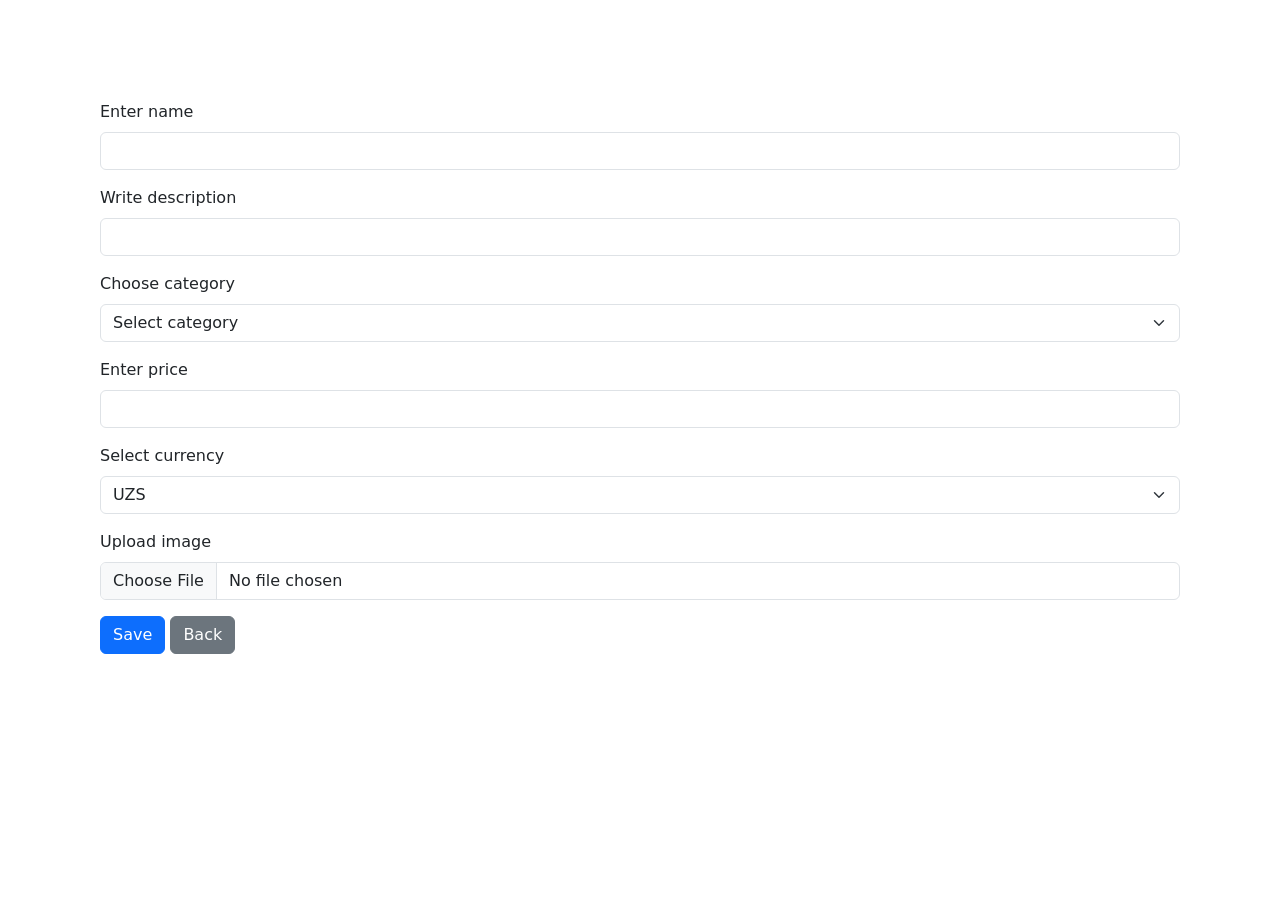
<file: src/main/resources/views/advertisement/create.html>
<!DOCTYPE html>
<html lang="en" xmlns:th="http://www.thymeleaf.org">
<head>
    <meta charset="UTF-8">
    <title>Create Advertisement</title>
    <link href="https://cdn.jsdelivr.net/npm/bootstrap@5.3.3/dist/css/bootstrap.min.css" rel="stylesheet"
          integrity="sha384-QWTKZyjpPEjISv5WaRU9OFeRpok6YctnYmDr5pNlyT2bRjXh0JMhjY6hW+ALEwIH" crossorigin="anonymous">
</head>
<body>
<div style="margin: 100px">
    <form th:action="@{/advertisement/create}" method="post" enctype="multipart/form-data">
        <div class="mb-3">
            <label for="name" class="form-label">Enter name</label>
            <input type="text" class="form-control" id="name" name="name" required>
        </div>

        <div class="mb-3">
            <label for="description" class="form-label">Write description</label>
            <input type="text" class="form-control" id="description" name="description" required>
        </div>

        <div class="mb-3">
            <label for="category" class="form-label">Choose category</label>
            <select class="form-select" id="category" name="category" required>
                <option value="" disabled selected hidden>Select category</option>
                <option value="sport">Sport</option>
                <option value="cars">Cars</option>
                <option value="devices">Devices</option>
            </select>
        </div>

        <div class="mb-3">
            <label for="price" class="form-label">Enter price</label>
            <input type="number" class="form-control" id="price" name="price" required min="0" step="0.01">
        </div>

        <div class="mb-3">
            <label for="currency" class="form-label">Select currency</label>
            <select class="form-select" id="currency" name="currency" required>
                <option value="UZS">UZS</option>
                <option value="USD">USD</option>
                <option value="RUB">RUB</option>
            </select>
        </div>

        <div class="mb-3">
            <label for="image" class="form-label">Upload image</label>
            <input type="file" class="form-control" id="image" name="image">
        </div>

        <button type="submit" class="btn btn-primary">Save</button>
        <a href="/advertisement/ads" class="btn btn-secondary">Back</a>
    </form>
</div>
</body>
</html>
</file>
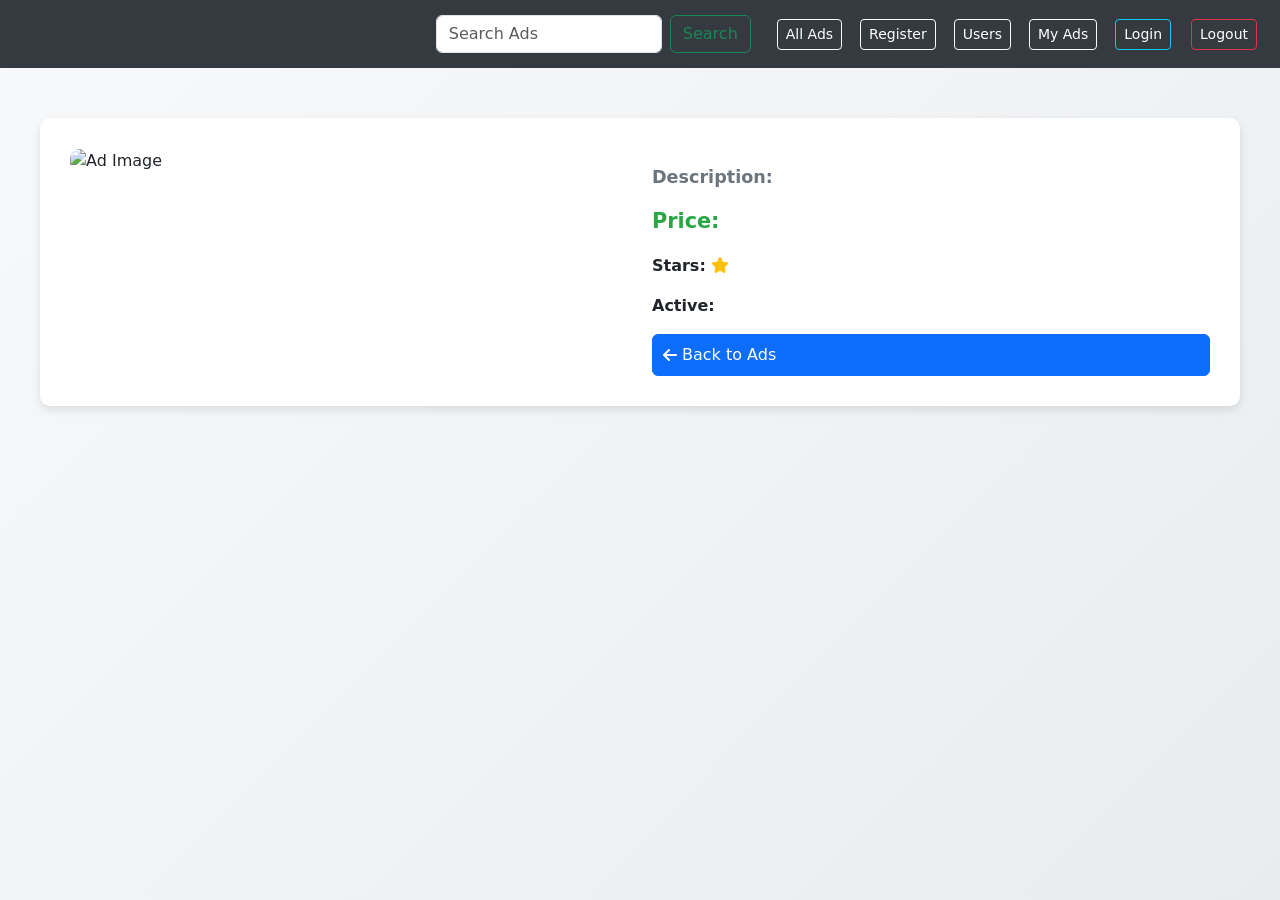
<file: src/main/resources/views/advertisement/infoPage.html>
<!DOCTYPE html>
<html lang="en" xmlns:th="http://www.thymeleaf.org" xmlns:sec="http://www.thymeleaf.org/extras/spring-security">
<head>
    <meta charset="UTF-8">
    <title>Ad Information</title>
    <link href="https://cdn.jsdelivr.net/npm/bootstrap@5.3.3/dist/css/bootstrap.min.css" rel="stylesheet">
    <link rel="stylesheet" href="https://cdnjs.cloudflare.com/ajax/libs/font-awesome/6.4.2/css/all.min.css">
    <style>
        body {
            background: linear-gradient(135deg, #f8f9fa, #e9ecef);
            min-height: 100vh;
            padding-top: 70px;
        }
        .container {
            background: white;
            padding: 30px;
            border-radius: 10px;
            box-shadow: 0 4px 10px rgba(0, 0, 0, 0.1);
            max-width: 1200px;
        }
        .navbar {
            position: fixed;
            top: 0;
            left: 0;
            width: 100%;
            display: flex;
            justify-content: space-between;
            align-items: center;
            background: #343a40;
            padding: 15px;
            z-index: 1000;
        }
        .navbar a {
            color: white;
            text-decoration: none;
            margin: 0 10px;
            transition: 0.3s;
        }
        .navbar a:hover {
            color: #f8d210;
        }
        .btn-custom {
            display: flex;
            align-items: center;
            gap: 5px;
            padding: 8px 10px;
        }
        .ad-image {
            width: 100%;
            max-height: 400px;
            object-fit: cover;
            border-radius: 10px;
        }
        .description {
            font-size: 1.1rem;
            color: #6c757d;
        }
        .price {
            font-size: 1.3rem;
            font-weight: bold;
            color: #28a745;
        }
        .stars {
            color: #ffc107;
        }
    </style>
</head>
<body>
<!-- Navbar -->
<div class="navbar">
    <span class="text-white" th:text="'Welcome ' + ${userFullName}"></span>

    <div class="d-flex align-items-center">
        <form class="d-flex me-3" role="search">
            <input class="form-control me-2" type="search" placeholder="Search Ads" aria-label="Search">
            <button class="btn btn-outline-success" type="submit">Search</button>
        </form>

        <a th:href="@{/advertisement/ads}" class="btn btn-sm btn-outline-light me-2">All Ads</a>
        <a th:href="@{/auth/create-page}" class="btn btn-sm btn-outline-light me-2" th:unless="${isLoggedIn}">Register</a>
        <a th:href="@{/auth/users}" class="btn btn-sm btn-outline-light me-2" th:if="${isAdmin}">Users</a>
        <a th:href="@{/advertisement/my_ads}" class="btn btn-sm btn-outline-light me-2" th:if="${isLoggedIn}">My Ads</a>
        <a th:href="@{/auth/login}" class="btn btn-sm btn-outline-info" th:unless="${isLoggedIn}">Login</a>
        <a href="#" class="btn btn-sm btn-outline-danger me-2" th:if="${isLoggedIn}" data-bs-toggle="modal" data-bs-target="#logoutModal">Logout</a>
    </div>
</div>

<!-- Ad Information -->
<div class="container mt-5">
    <div class="row">
        <!-- Image Section -->
        <div class="col-md-6">
            <img th:src="${adInfo.imageURL}" alt="Ad Image" class="img-fluid ad-image">
        </div>

        <!-- Details Section -->
        <div class="col-md-6">
            <h2 class="mb-3" th:text="${adInfo.name}"></h2>
            <p class="description"><strong>Description:</strong> <span th:text="${adInfo.description}"></span></p>
            <p class="price"><strong>Price:</strong> <span th:text="${adInfo.price} + ' ' + ${adInfo.currency}"></span></p>

            <!-- Star Rating -->
            <p><strong>Stars:</strong>
                <span class="stars" th:each="i : ${#numbers.sequence(1, adInfo.stars)}">
                    <i class="fas fa-star"></i>
                </span>
            </p>

            <p><strong>Active:</strong>
                <span th:text="${adInfo.isActive} ? 'Yes' : 'No'"></span>
            </p>

            <a th:href="@{/advertisement/ads}" class="btn btn-primary btn-custom">
                <i class="fas fa-arrow-left"></i> Back to Ads
            </a>
        </div>
    </div>
</div>

<!-- Logout Confirmation Modal -->
<div class="modal fade" id="logoutModal" tabindex="-1" aria-labelledby="logoutModalLabel" aria-hidden="true">
    <div class="modal-dialog modal-dialog-centered">
        <div class="modal-content">
            <div class="modal-header">
                <h5 class="modal-title" id="logoutModalLabel">Confirm Logout</h5>
                <button type="button" class="btn-close" data-bs-dismiss="modal" aria-label="Close"></button>
            </div>
            <div class="modal-body">
                Are you sure you want to log out?
            </div>
            <div class="modal-footer">
                <form th:action="@{/auth/logout}" th:method="POST">
                    <button type="submit" class="btn btn-danger">Yes</button>
                </form>
                <button type="button" class="btn btn-secondary" data-bs-dismiss="modal">No</button>
            </div>
        </div>
    </div>
</div>

<script src="https://cdn.jsdelivr.net/npm/bootstrap@5.3.3/dist/js/bootstrap.bundle.min.js"></script>
</body>
</html>
</file>
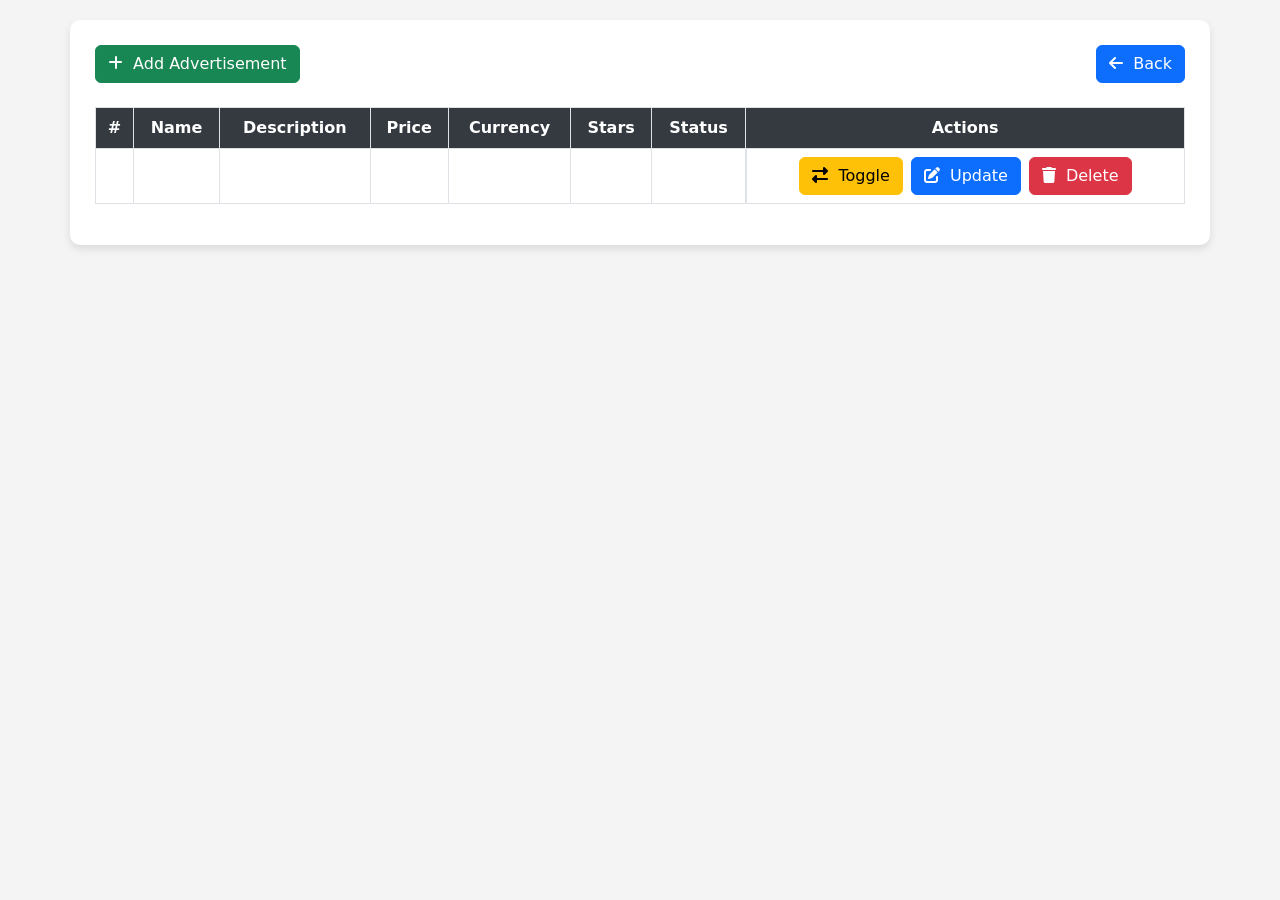
<file: src/main/resources/views/advertisement/myAds.html>
<!DOCTYPE html>
<html lang="en" xmlns:th="http://www.thymeleaf.org">
<head>
    <meta charset="UTF-8">
    <title>My Ads</title>
    <link href="https://cdn.jsdelivr.net/npm/bootstrap@5.3.3/dist/css/bootstrap.min.css" rel="stylesheet">
    <link rel="stylesheet" href="https://cdnjs.cloudflare.com/ajax/libs/font-awesome/6.4.2/css/all.min.css">
    <style>
        body {
            background-color: #f4f4f4;
            padding: 20px;
        }

        .container {
            background: white;
            padding: 25px;
            border-radius: 10px;
            box-shadow: 0 4px 8px rgba(0, 0, 0, 0.1);
        }

        .table th {
            background-color: #343a40;
            color: white;
            text-align: center;
        }

        .table td {
            vertical-align: middle;
            text-align: center;
        }

        .btn-action {
            display: flex;
            justify-content: center;
            gap: 8px;
        }

        .btn i {
            margin-right: 5px;
        }

        .status-badge {
            font-size: 0.9rem;
            padding: 5px 10px;
            border-radius: 12px;
        }

        .status-active {
            background-color: #28a745;
            color: white;
        }

        .status-inactive {
            background-color: #dc3545;
            color: white;
        }

        /* Description qisqartirish */
        .description-cell {
            max-width: 200px;
            overflow: hidden;
            white-space: nowrap;
            text-overflow: ellipsis;
        }
    </style>
</head>
<body>

<div class="container">
    <div class="d-flex justify-content-between mb-4">
        <a th:href="@{/advertisement/create-page}" class="btn btn-success">
            <i class="fas fa-plus"></i> Add Advertisement
        </a>
        <a th:href="@{/advertisement/ads}" class="btn btn-primary">
            <i class="fas fa-arrow-left"></i> Back
        </a>
    </div>

    <table class="table table-hover table-bordered">
        <thead>
        <tr>
            <th>#</th>
            <th>Name</th>
            <th>Description</th>
            <th>Price</th>
            <th>Currency</th>
            <th>Stars</th>
            <th>Status</th>
            <th>Actions</th>
        </tr>
        </thead>
        <tbody>
        <tr th:each="ad, iterStat : ${myAds}">
            <td th:text="${iterStat.count}"></td>
            <td th:text="${ad.name}"></td>
            <td class="description-cell" th:attr="title=${ad.description}" th:text="${ad.description}"></td>
            <td th:text="${ad.price}"></td>
            <td th:text="${ad.currency}"></td>
            <td th:text="${ad.stars}"></td>
            <td>
                <span th:classappend="${ad.isActive} ? 'status-badge status-active' : 'status-badge status-inactive'"
                      th:text="${ad.isActive} ? 'Active' : 'Inactive'">
                </span>
            </td>
            <td class="btn-action">
                <form th:action="@{/advertisement/change-activity}" th:method="POST">
                    <input type="hidden" name="id" th:value="${ad.id}">
                    <button type="submit" class="btn btn-warning">
                        <i class="fas fa-exchange-alt"></i> Toggle
                    </button>
                </form>

                <form th:action="@{/advertisement/update-page}" th:method="GET">
                    <input type="hidden" name="id" th:value="${ad.id}">
                    <button type="submit" class="btn btn-primary">
                        <i class="fas fa-edit"></i> Update
                    </button>
                </form>

                <form th:action="@{/advertisement/delete}" th:method="POST"
                      onsubmit="return confirm('Are you sure you want to delete this ad?');">
                    <input type="hidden" name="id" th:value="${ad.id}">
                    <button type="submit" class="btn btn-danger">
                        <i class="fas fa-trash"></i> Delete
                    </button>
                </form>
            </td>
        </tr>
        </tbody>
    </table>
</div>

</body>
</html>
</file>
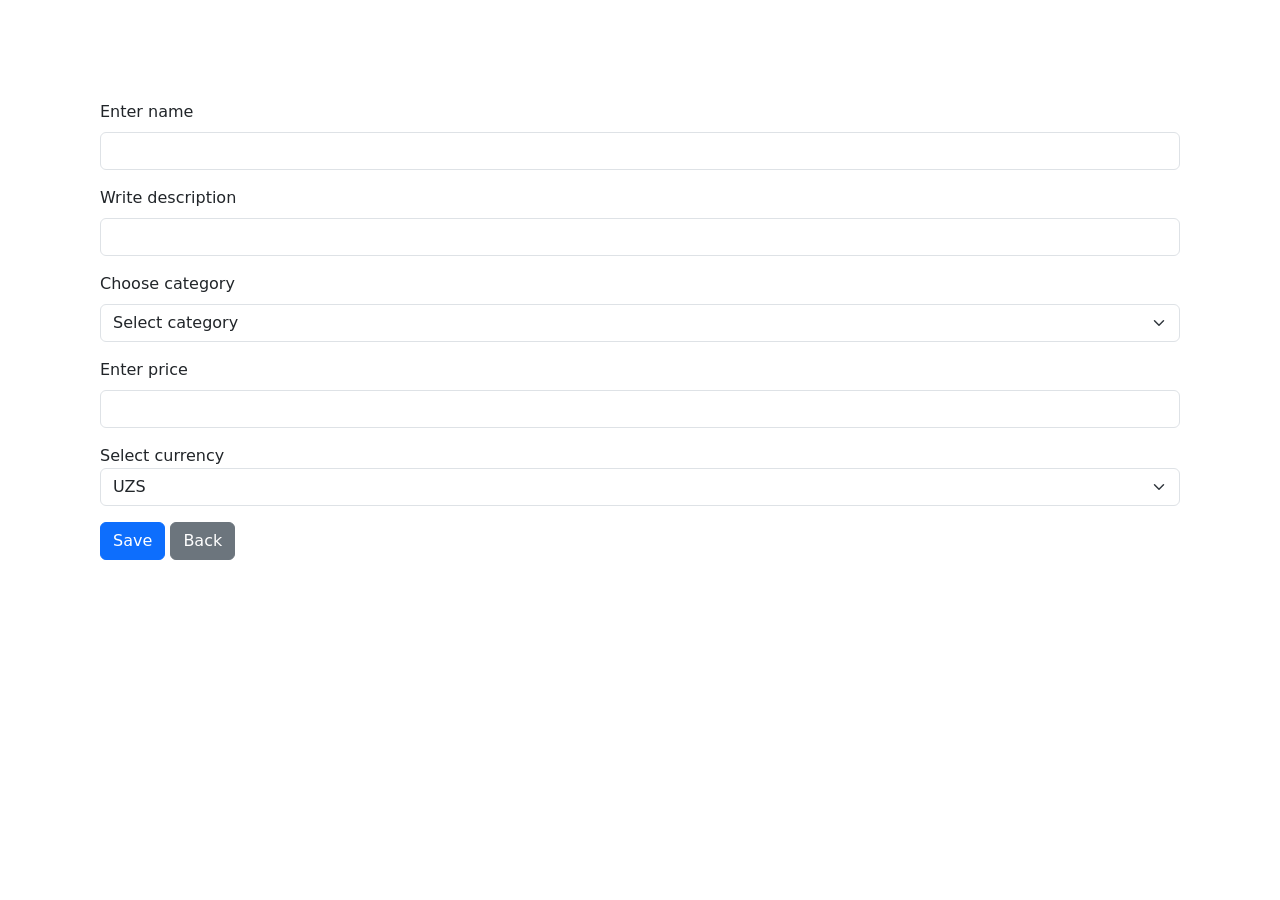
<file: src/main/resources/views/advertisement/update.html>
<!DOCTYPE html>
<html lang="en" xmlns:th="http://www.thymeleaf.org">
<head>
    <meta charset="UTF-8">
    <title>Title</title>
    <link href="https://cdn.jsdelivr.net/npm/bootstrap@5.3.3/dist/css/bootstrap.min.css" rel="stylesheet"
          integrity="sha384-QWTKZyjpPEjISv5WaRU9OFeRpok6YctnYmDr5pNlyT2bRjXh0JMhjY6hW+ALEwIH" crossorigin="anonymous">
</head>
<body>
<div style="margin: 100px">
    <form th:action="@{/advertisement/update}" th:method="POST" th:object="${ad}">
        <input type="hidden" id="id" th:name="id" th:value="${ad.id}">
        <div class="mb-3">
            <label for="name" class="form-label">Enter name</label>
            <input type="text" class="form-control" id="name" aria-describedby="emailHelp" th:field="*{name}">
        </div>
        <div class="mb-3">
            <label for="description" class="form-label">Write description</label>
            <input type="text" class="form-control" id="description" aria-describedby="emailHelp" th:field="*{description}">
        </div>
        <div class="mb-3">
            <label for="category" class="form-label">Choose category</label>
            <select class="form-select" id="category" th:name="category" required>
                <option value="" disabled selected hidden>Select category</option>
                <option value="sport">Sport</option>
                <option value="cars">Cars</option>
                <option value="devices">Devices</option>
            </select>
        </div>
        <div class="mb-3">
            <label for="price" class="form-label">Enter price</label>
            <input type="number" class="form-control" id="price" aria-describedby="emailHelp" th:field="*{price}">
        </div>
        <div class="mb-3">
            <label for="currency" class="from-label">Select currency</label>
            <select class="form-select" id="currency" th:field="*{currency}" aria-label="Default select example">
                <option value="UZS">UZS</option>
                <option value="USD">USD</option>
                <option value="RUB">RUB</option>
            </select>
        </div>
        <!--<div class="input-group">
            <input type="file" class="form-control" id="image" th:name="image" aria-describedby="inputGroupFileAddon04" aria-label="Upload">
        </div>-->
        <button type="submit" class="btn btn-primary">Save</button>
        <a href="/advertisement/ads" class="btn btn-secondary">Back</a>
    </form>
</div>
</body>
</html>
</file>
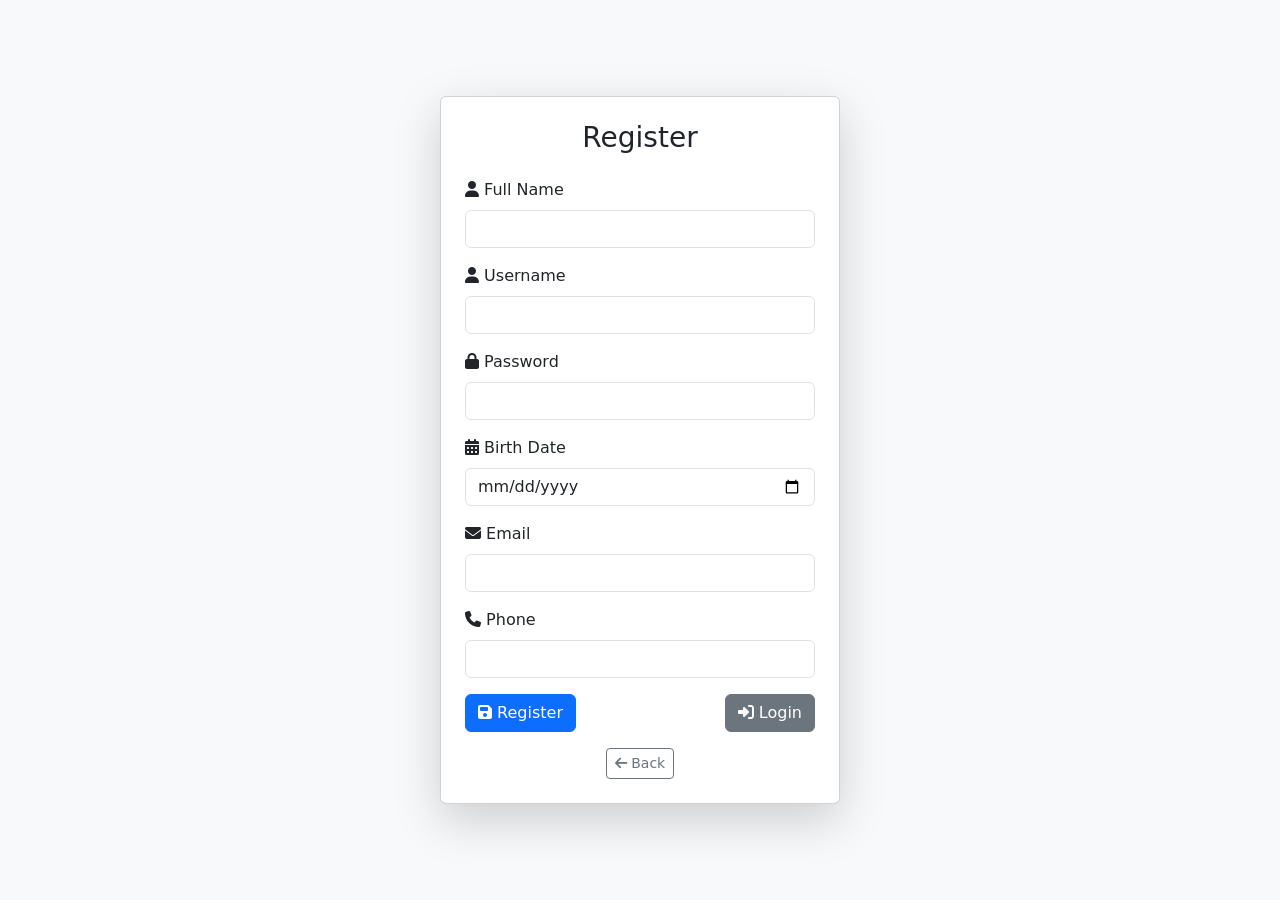
<file: src/main/resources/views/auth/create.html>
<!DOCTYPE html>
<html lang="en" xmlns:th="http://www.thymeleaf.org">
<head>
    <meta charset="UTF-8">
    <title>Register</title>
    <link href="https://cdn.jsdelivr.net/npm/bootstrap@5.3.3/dist/css/bootstrap.min.css" rel="stylesheet"
          integrity="sha384-QWTKZyjpPEjISv5WaRU9OFeRpok6YctnYmDr5pNlyT2bRjXh0JMhjY6hW+ALEwIH" crossorigin="anonymous">
    <link rel="stylesheet" href="https://cdnjs.cloudflare.com/ajax/libs/font-awesome/6.4.2/css/all.min.css">
</head>
<body class="bg-light d-flex align-items-center justify-content-center" style="height: 100vh;">
<div class="card shadow-lg p-4" style="width: 400px;">
    <h3 class="text-center mb-4">Register</h3>
    <form th:action="@{/auth/create}" th:method="POST">
        <div class="mb-3">
            <label for="fullname" class="form-label"><i class="fas fa-user"></i> Full Name</label>
            <input type="text" class="form-control" id="fullname" name="fullName" required>
        </div>
        <div class="mb-3">
            <label for="username" class="form-label"><i class="fas fa-user"></i> Username</label>
            <input type="text" class="form-control" id="username" name="username" required>
        </div>
        <div class="mb-3">
            <label for="password" class="form-label"><i class="fas fa-lock"></i> Password</label>
            <input type="password" class="form-control" id="password" name="password" required>
        </div>
        <div class="mb-3">
            <label for="birthdate" class="form-label"><i class="fas fa-calendar-alt"></i> Birth Date</label>
            <input type="date" class="form-control" id="birthdate" name="birthDate" required>
        </div>
        <div class="mb-3">
            <label for="email" class="form-label"><i class="fas fa-envelope"></i> Email</label>
            <input type="email" class="form-control" id="email" name="email" required>
        </div>
        <div class="mb-3">
            <label for="phone" class="form-label"><i class="fas fa-phone"></i> Phone</label>
            <input type="text" class="form-control" id="phone" name="phone" required>
        </div>
        <!--<div class="mb-3">
            <label for="formFile" class="form-label">Default file input example</label>
            <input class="form-control" type="file" id="formFile">
        </div>-->
        <div class="d-flex justify-content-between">
            <button type="submit" class="btn btn-primary"><i class="fas fa-save"></i> Register</button>
            <a href="/auth/login" class="btn btn-secondary"><i class="fas fa-sign-in-alt"></i> Login</a>
        </div>
    </form>
    <div class="text-center mt-3">
        <a href="/advertisement/ads" class="btn btn-outline-secondary btn-sm"><i class="fas fa-arrow-left"></i> Back</a>
    </div>
</div>
</body>
</html>
</file>
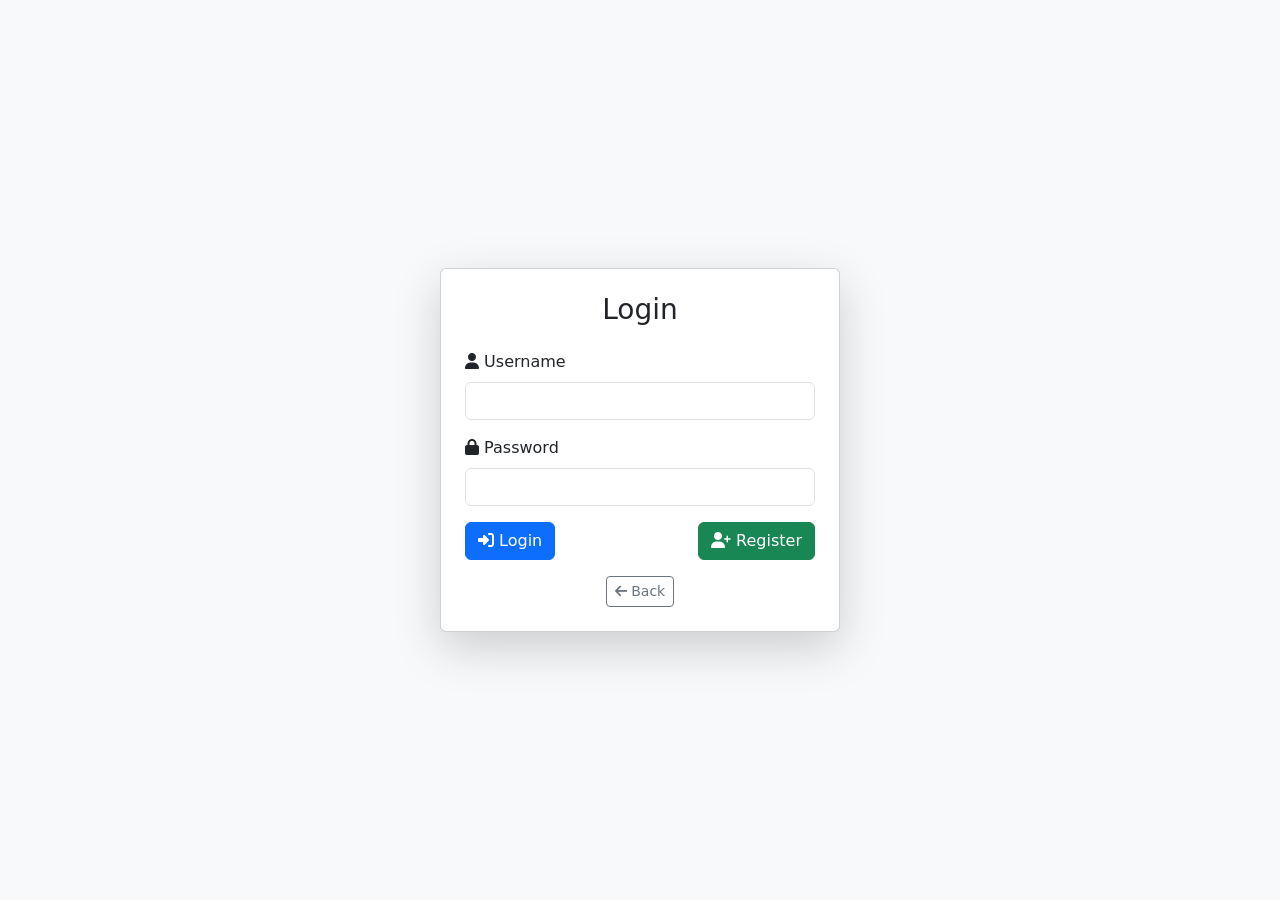
<file: src/main/resources/views/auth/login.html>
<!DOCTYPE html>
<html lang="en" xmlns:th="http://www.thymeleaf.org">
<head>
    <meta charset="UTF-8">
    <title>Login</title>
    <link href="https://cdn.jsdelivr.net/npm/bootstrap@5.3.3/dist/css/bootstrap.min.css" rel="stylesheet"
          integrity="sha384-QWTKZyjpPEjISv5WaRU9OFeRpok6YctnYmDr5pNlyT2bRjXh0JMhjY6hW+ALEwIH" crossorigin="anonymous">
    <link rel="stylesheet" href="https://cdnjs.cloudflare.com/ajax/libs/font-awesome/6.4.2/css/all.min.css">
</head>
<body class="bg-light d-flex align-items-center justify-content-center" style="height: 100vh;">
<div class="card shadow-lg p-4" style="width: 400px;">
    <h3 class="text-center mb-4">Login</h3>
    <form th:action="@{/auth/login}" th:method="POST">
        <div class="mb-3">
            <label for="username" class="form-label"><i class="fas fa-user"></i> Username</label>
            <input type="text" class="form-control" id="username" name="username" required>
        </div>
        <div class="mb-3">
            <label for="password" class="form-label"><i class="fas fa-lock"></i> Password</label>
            <input type="password" class="form-control" id="password" name="password" required>
        </div>
        <div class="d-flex justify-content-between">
            <button type="submit" class="btn btn-primary"><i class="fas fa-sign-in-alt"></i> Login</button>
            <a th:href="@{/auth/create-page}" class="btn btn-success"><i class="fas fa-user-plus"></i> Register</a>
        </div>
    </form>
    <div class="text-center mt-3">
        <a href="/advertisement/ads" class="btn btn-outline-secondary btn-sm"><i class="fas fa-arrow-left"></i> Back</a>
    </div>
</div>
</body>
</html>
</file>
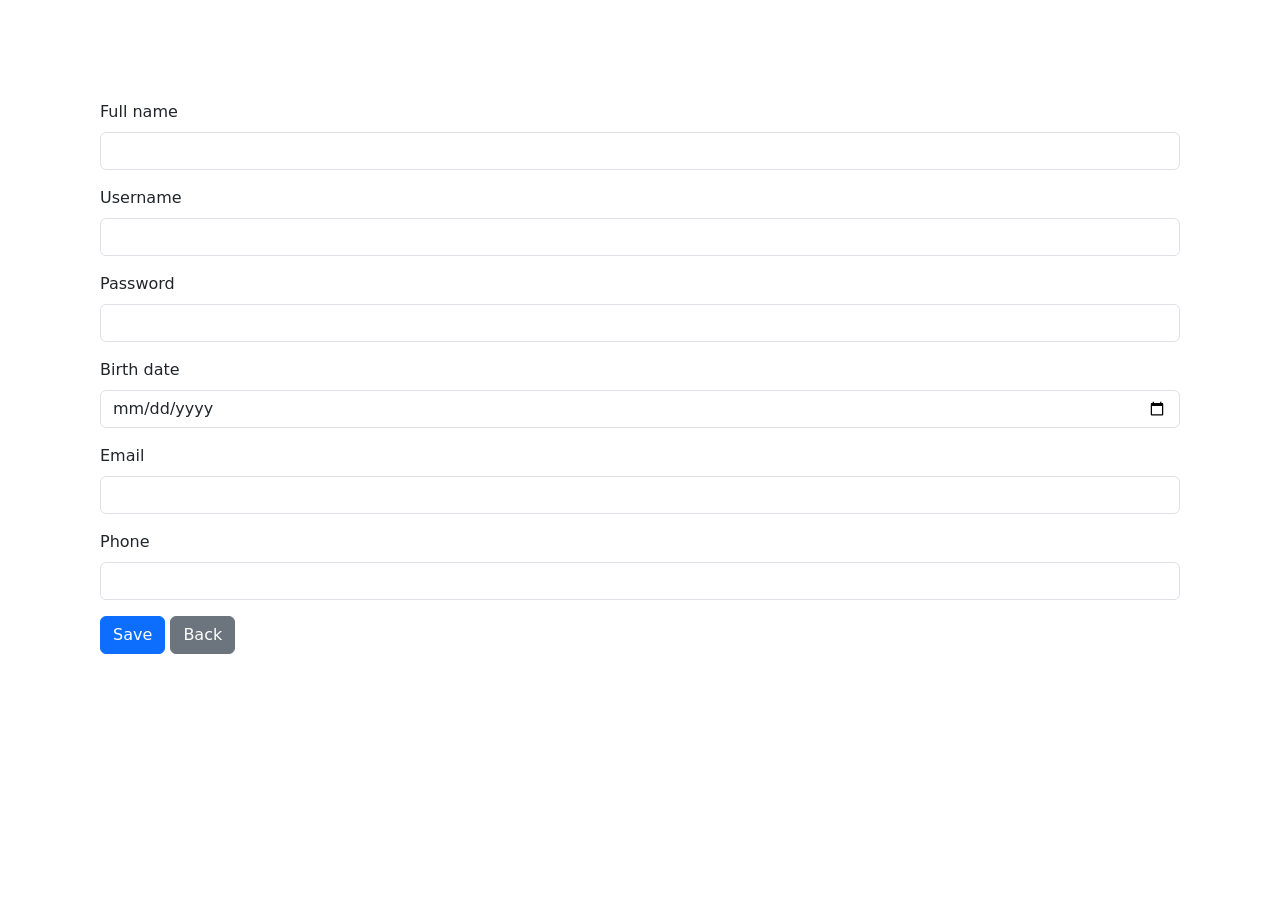
<file: src/main/resources/views/auth/update.html>
<!DOCTYPE html>
<html lang="en" xmlns:th="http://www.thymeleaf.org">
<head>
  <meta charset="UTF-8">
  <title>Update page</title>
  <link href="https://cdn.jsdelivr.net/npm/bootstrap@5.3.3/dist/css/bootstrap.min.css" rel="stylesheet"
        integrity="sha384-QWTKZyjpPEjISv5WaRU9OFeRpok6YctnYmDr5pNlyT2bRjXh0JMhjY6hW+ALEwIH" crossorigin="anonymous">
</head>
<body>
<div style="margin: 100px">
  <form th:action="@{/auth/update}" th:method="POST">
    <input type="hidden" id="id" th:name="id" th:value="${user.id}">
    <div class="mb-3">
      <label for="fullname" class="form-label" >Full name</label>
      <input type="text" class="form-control" id="fullname" aria-describedby="emailHelp" th:name="fullName" th:value="${user.fullName}">
    </div>
    <div class="mb-3">
      <label for="username" class="form-label">Username</label>
      <input type="text" class="form-control" id="username" aria-describedby="emailHelp" th:name="username" th:value="${user.username}">
    </div>
    <div class="mb-3">
      <label for="password" class="form-label">Password</label>
      <input type="text" class="form-control" id="password" aria-describedby="emailHelp" th:name="password" th:value="${user.password}">
    </div>
    <div class="mb-3">
      <label for="birthdate" class="form-label">Birth date</label>
      <input type="date" class="form-control" id="birthdate" aria-describedby="emailHelp" th:name="birthDate" th:value="${user.birthDate}">
    </div>
    <div class="mb-3">
      <label for="email" class="form-label">Email</label>
      <input type="email" class="form-control" id="email" aria-describedby="emailHelp" th:name="email" th:value="${user.email}">
    </div>
    <div class="mb-3">
      <label for="phone" class="form-label">Phone</label>
      <input type="text" class="form-control" id="phone" aria-describedby="emailHelp" th:name="phone" th:value="${user.phone}">
    </div>
    <button type="submit" class="btn btn-primary">Save</button>
    <a href="/auth/users" class="btn btn-secondary">Back</a>
  </form>
</div>

</body>
</html>
</file>
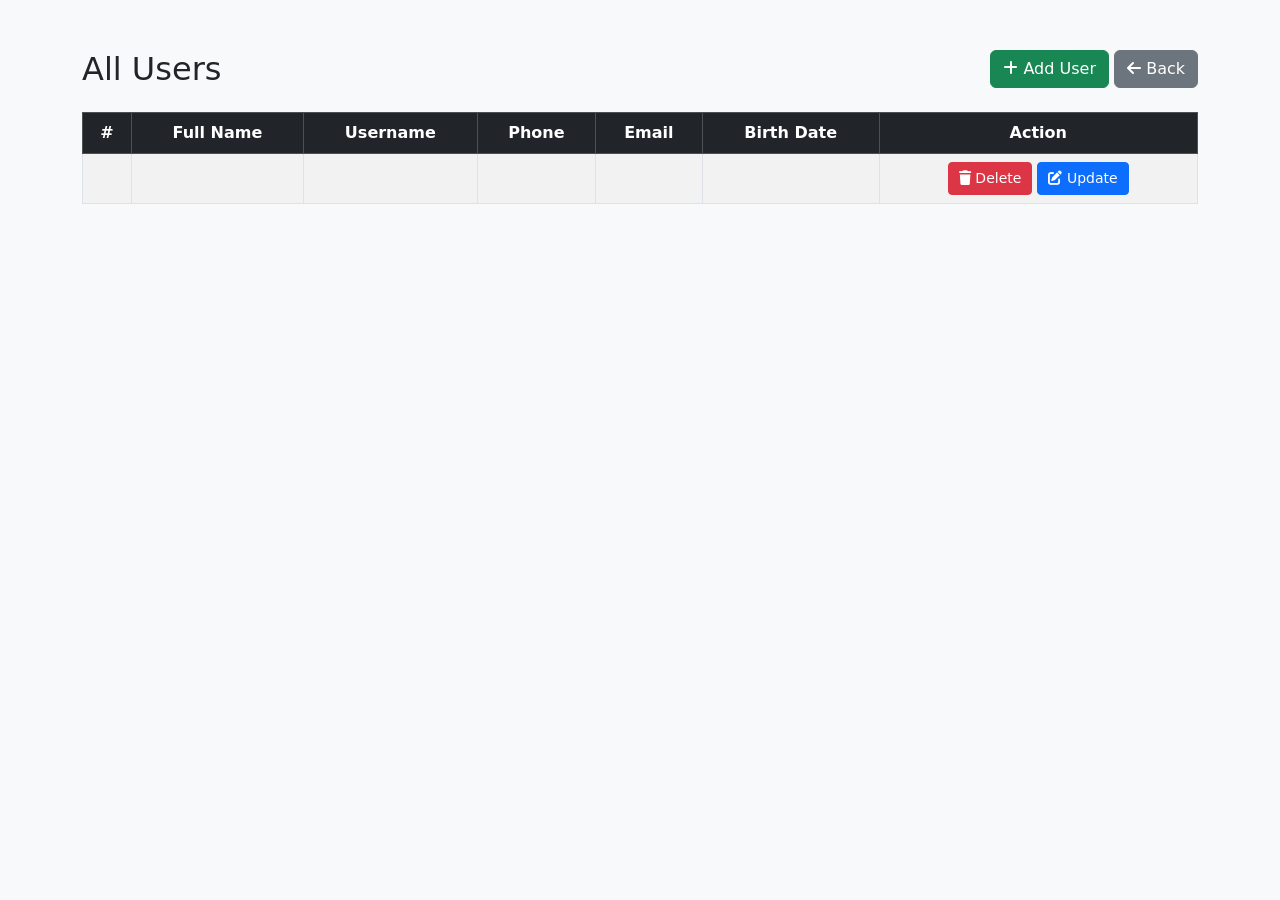
<file: src/main/resources/views/auth/users.html>
<!DOCTYPE html>
<html lang="en" xmlns:th="http://www.thymeleaf.org">
<head>
    <meta charset="UTF-8">
    <title>All Users</title>
    <link href="https://cdn.jsdelivr.net/npm/bootstrap@5.3.3/dist/css/bootstrap.min.css" rel="stylesheet">
    <link rel="stylesheet" href="https://cdnjs.cloudflare.com/ajax/libs/font-awesome/6.4.2/css/all.min.css">
    <style>
        body {
            background-color: #f8f9fa;
        }
        .container {
            margin-top: 50px;
        }
        .table th, .table td {
            text-align: center;
            vertical-align: middle;
        }
        .btn-sm {
            padding: 5px 10px;
            font-size: 14px;
        }
    </style>
</head>
<body>
<div class="container">
    <div class="d-flex justify-content-between mb-3">
        <h2>All Users</h2>
        <div>
            <a th:href="@{/auth/create-page}" class="btn btn-success">
                <input type="hidden" id="checker" name="checkerN" value="from_users">
                <i class="fas fa-plus"></i> Add User
            </a>
            <a th:href="@{/advertisement/ads}" class="btn btn-secondary">
                <i class="fas fa-arrow-left"></i> Back
            </a>
        </div>
    </div>
    <table class="table table-striped table-bordered">
        <thead class="table-dark">
        <tr>
            <th scope="col">#</th>
            <th scope="col">Full Name</th>
            <th scope="col">Username</th>
            <th scope="col">Phone</th>
            <th scope="col">Email</th>
            <th scope="col">Birth Date</th>
            <th scope="col">Action</th>
        </tr>
        </thead>
        <tbody>
        <th:block th:each="user, iterStat : ${users}">
            <tr>
                <td th:text="${iterStat.count}"></td>
                <td th:text="${user.fullName}"></td>
                <td th:text="${user.username}"></td>
                <td th:text="${user.phone}"></td>
                <td th:text="${user.email}"></td>
                <td th:text="${user.birthDate}"></td>
                <td>
                    <form th:action="@{/auth/delete}" th:method="POST" class="d-inline-block">
                        <input type="hidden" th:name="id" th:value="${user.id}">
                        <button type="submit" class="btn btn-danger btn-sm">
                            <i class="fas fa-trash"></i> Delete
                        </button>
                    </form>
                    <form th:action="@{/auth/update-page}" th:method="GET" class="d-inline-block">
                        <input type="hidden" th:name="id" th:value="${user.id}">
                        <button type="submit" class="btn btn-primary btn-sm">
                            <i class="fas fa-edit"></i> Update
                        </button>
                    </form>
                </td>
            </tr>
        </th:block>
        </tbody>
    </table>
</div>
</body>
</html>
</file>
